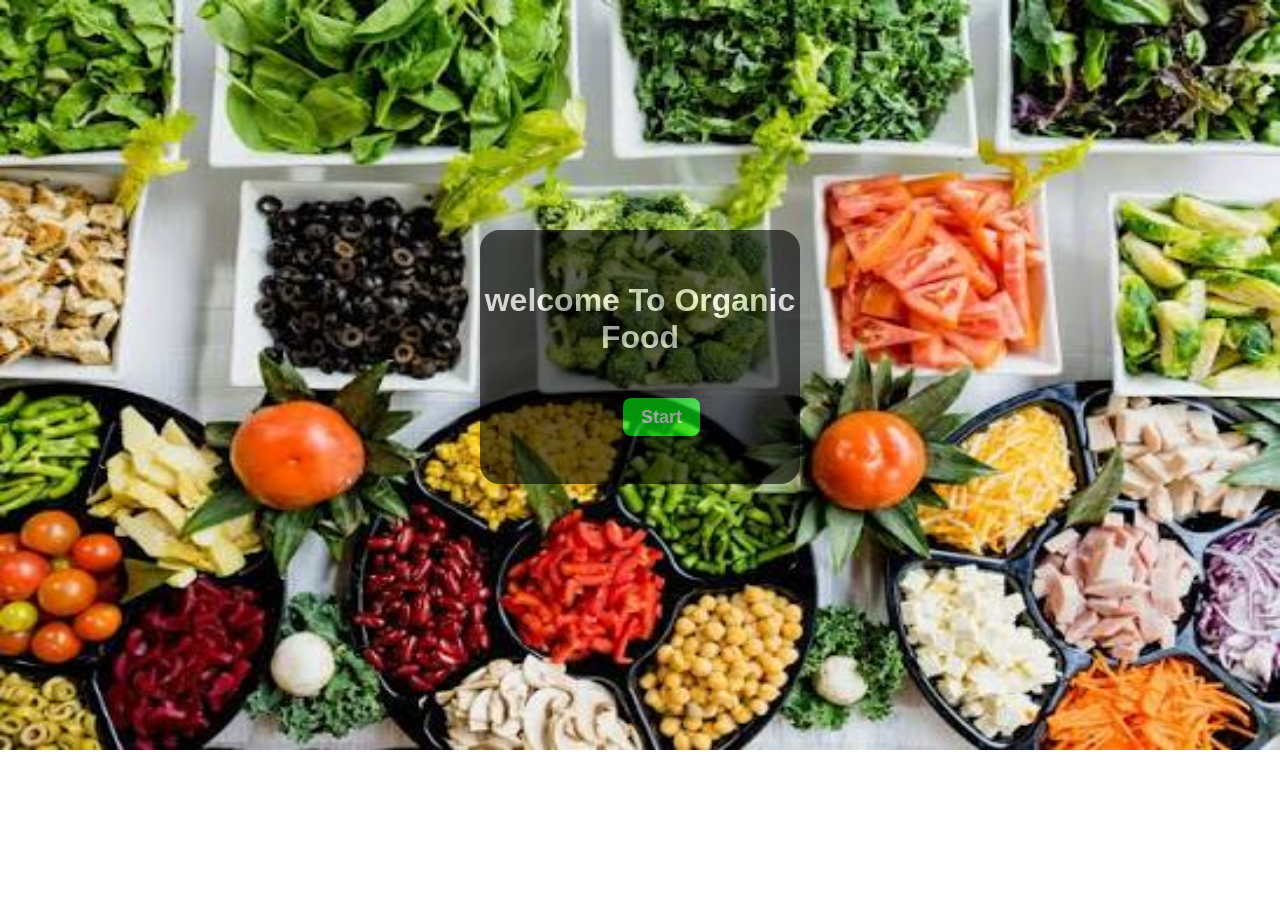
<file: index.html>
<!DOCTYPE html>
<html lang="en">
<head>
    <meta charset="UTF-8">
    <meta name="viewport" content="width=device-width, initial-scale=1.0">
    <title>Document</title>
    <link rel="stylesheet" href="style.css"/>
</head>
<body class="mainbody">
    <div class="maindiv">
    <h1 class="h1main">welcome To Organic Food</h1>
    <button id="butt" name="start" value="start">Start</button>
    </div>
</body>
</html>
</file>
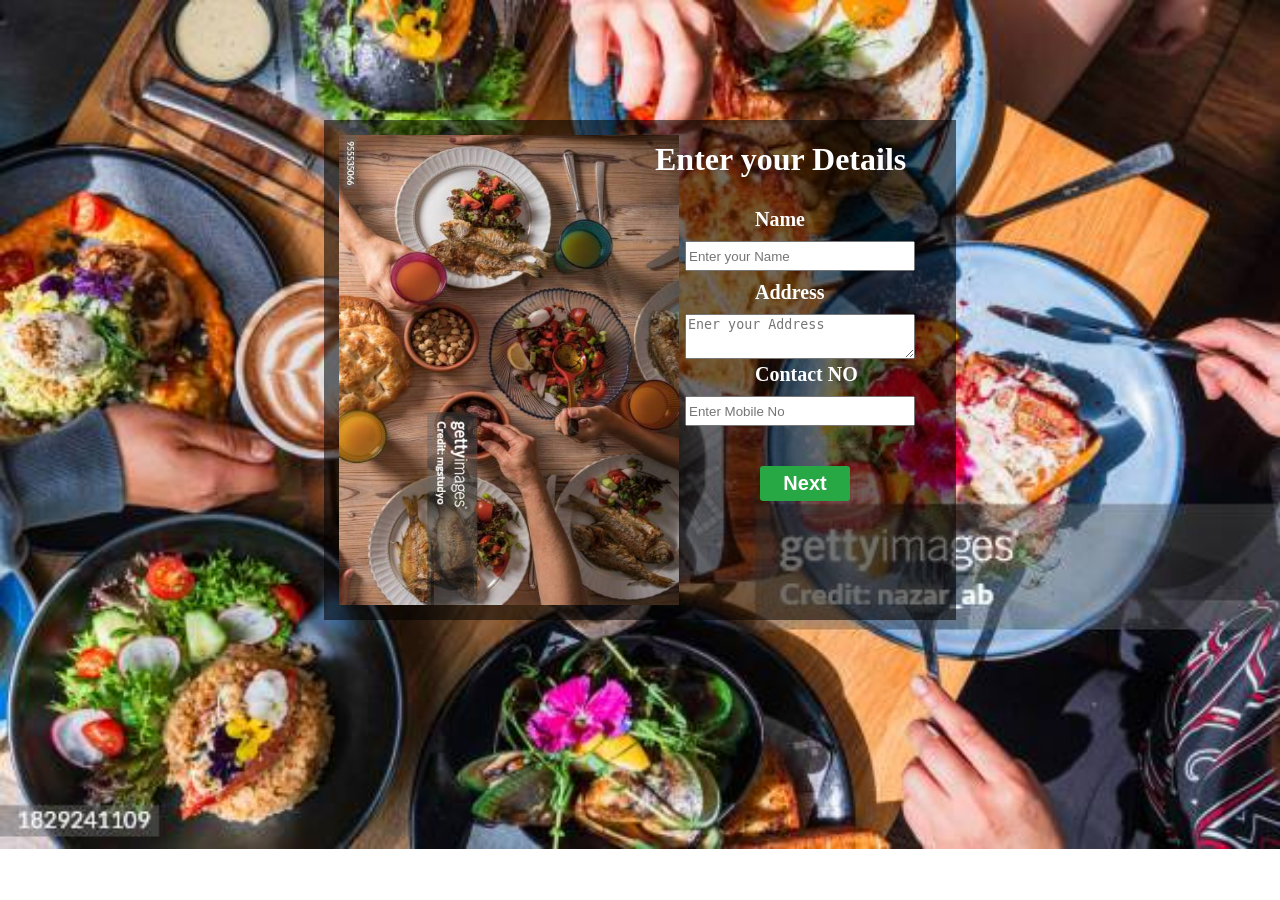
<file: contact.html>
<!DOCTYPE html>
<html lang="en">
<head>
    <meta charset="UTF-8">
    <meta name="viewport" content="width=device-width, initial-scale=1.0">
    <title>Document</title>
    <link rel="stylesheet" href="./style.css"/>
    <link rel="stylesheet" href="./bootstrap/css/bootstrap-grid.css"/>
</head>
<body class="cbody">
<div class="middlediv">
  <div class="row">
<div class="col-sm-6">
<div class="halfimg">
  <img src="images/contact-image3.jpg"/>
</div>
</div>
<div class="col-sm-6  halfdiv">
  
   <h1>Enter your Details</h1>
  <label>Name</label>
    <input type="text" name="user-name" placeholder="Enter your Name"/>
    <label>Address</label>
    <textarea type="text" name="user-address" placeholder="Ener your Address" row="5"></textarea>
      <label>Contact NO</label>
      <div class="inbtn">
    <input type="number" name="mobile-no" placeholder="Enter Mobile No"/>
    </div>
    <button type="submit" value="next">Next</button>
  
</div>
</div>
</div>

</body>
</html>
</file>
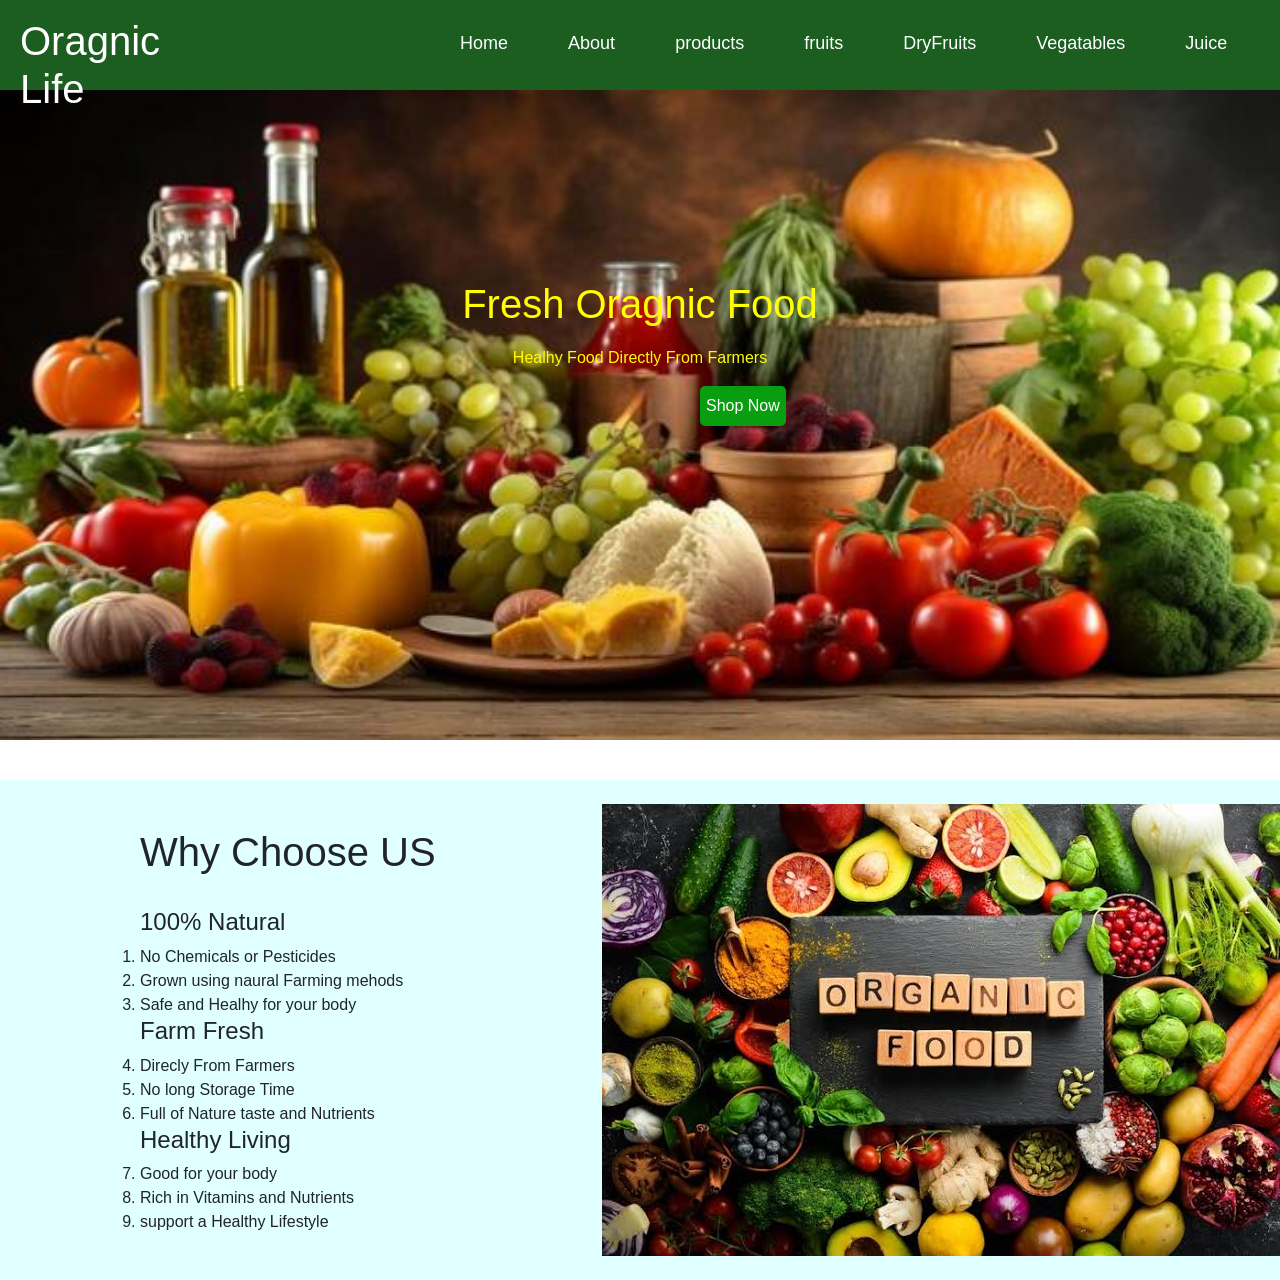
<file: home.html>
<!DOCTYPE html>
<html lang="en">
<head>
  <meta charset="UTF-8">
  <meta name="viewport" content="width=device-width, initial-scale=1.0">
  <title>Document</title>
 <link rel="stylesheet" href="style.css"/>
 <link rel="stylesheet" href="./bootstrap/css/bootstrap.css"/>
</head>
<body>
  <nav class="navclass">
    <h1>Oragnic Life</h1>
    <a href="home.html">Home</a>
    <a href="about.html">About</a>
    <a href="products.html">products</a>
    <a href="fruits.html">fruits</a>
      <a href="dryfruits.html">DryFruits</a>
    <a href="vegatable.html">Vegatables</a>
    <a href="juice.html">Juice</a>
    <a href="ordernow.html">Order Now</a>
  </nav>
  <main class="mainhclass">
    
    <h1>Fresh Oragnic Food</h1>
    <p>Healhy Food Directly From Farmers</p>
    <button type="text" name="login">Shop Now</button>
   
  </main>
    <diV class="hm2">
    <ol style="margin-left: 100px;">
      <br>
      <br>
     
      <h1> Why Choose US</h1><br>
    <h4>100% Natural</h4>
    <li>No  Chemicals or Pesticides</li>
    <li>Grown using naural Farming mehods</li>
    <li>Safe and Healhy for your body</li>
    <h4>Farm Fresh</h4>
    <li>Direcly From Farmers</li>
    <li>No long Storage Time</li>
    <li>Full of Nature taste and Nutrients</li>
    <h4>Healthy Living</h4>
    <li>Good for your body</li>
    <li>Rich in Vitamins and Nutrients</li>
    <li>support a Healthy  Lifestyle</li>
  </ol>
  </diV>
</body>
</html>
</file>
<file: style.css>
/* #index.html */

.mainbody
{
    background-image: url(./images/index.jpg);
    background-repeat: no-repeat;
    background-size: cover;
   background-size: 100% 750px;

}

.maindiv
{
    width: 25%;
    height: 250px;
    margin:230px auto;
    border:2px solid black;
    border-radius:20px;
    background-color: black;
    opacity: 0.6;
   animation-name: boxanimation;
   animation-iteration-count: 1;
  animation-duration: 1s;
  animation-direction:alternate-reverse; 
    
}
 @keyframes boxanimation
{
    form 
    {
        transform: translate(0px);
    }
    to
    {
        transform: translateY(-10px);
    }
    } 
.maindiv .h1main
{
color: white;
font-weight: bold;
text-align: center;
margin-top: 50px;
font-family: 'arial';

}

.maindiv #butt
{
    color: white;
    font-weight: bold;
    font-size: 18px;
background-color: #05f311;
border: 1px solid black;
border-radius: 9px;
width: 25%;
height: 40px;
margin:20px 0px 0px 140px ;
animation-name: buttanimation;
animation-iteration-count: infinite;
animation-duration: 0.5s;
animation-direction:alternate-reverse;
animation-delay: 1.2s;

}
@keyframes buttanimation
{
    form
    {
         transform: scale(1);
    }
    to
    {
       transform:  scale(1.20);
    }
}

#butt:hover
{
    cursor: pointer;
    background-color:  #1ebc26;
    
}






/* home.html */


.navclass
{
    background-color:#1B5E20;
    height: 90px;
    display: flex;
    color: white;
}

.navclass h1
{ 
    margin-top: 17px;
    margin-left: 20px;
    margin-right: 300px;
   
}


.navclass a
{
    color: black;
    text-decoration: none;
    margin-right:60px;
    font-size: 18px;
    margin-top: 30px;
    color: white;
}



.mainhclass
{
    background-image: url("./images/homemaindiv.jpg");
     height: 650px;
     background-size:100% auto;
    background-repeat: no-repeat;
    background-position: left top; 
background-size: 100% 100%;
}

.mainhclass h1, p
{
    color: yellow;
    text-align: center;
    padding-top: 10px;
   
}
.mainhclass
{
    padding-top: 180px;
}

.mainhclass button
{
 background-color: #099e10;
 color: white;
 border: none;
 height: 40px;
 margin-left: 700px;
 font-family: arial;
 font-weight: 400;
 border-radius: 5px;
 
}


.mainhclass button:hover
{
    background-color: #b1e5047c;
    cursor: pointer;
}

.hm2
{
    background-color:lightcyan;
     background-repeat: no-repeat;
     background-position: right;
     height: 500px;
     background-image: url(./images/homemain2.jpg);
     background-repeat: no-repeat;
     background-position: right;
     margin-top:40px ;
}




/* contact page */


 

.cbody
{
    background-image: url(./images/contact-image1.jpg);
    background-repeat: no-repeat;
    background-size: cover;  
}

.middlediv
{
    
     background-color: rgba(0,0,0,0.55);
    width: 50%;
    height: 500px;
    margin: auto;
    margin-top:120px ;
     
}



.middlediv h1{
    color: white;
    font-weight: 800;
    margin-bottom: 30px;
    font-family: georgia,serif;
}

.middlediv label
{
    color: white;
    font-size: 20px;
    font-weight: bold;
    margin-left: 100px;

}

.middlediv input
{
    width: 230px;
    height: 30px;
    margin-left: 30px;
    margin-bottom: 10px;
    margin-top: 10px;
}

.middlediv textarea
{
   width: 230px;
   margin-left: 30px;
   margin-top: 10px;
   height: 45px;
}

.inbtn
{
    margin-bottom: 50px;
    height: 30px;
}

.middlediv button
{
    margin-left: 105px;
    height: 35px;
    width: 90px;
    font-size: 20px;
    border-radius: 3px;
    font-weight: bold;
    font-family: arial;
    background-color:#28a745;
    color: white;
    border: none;
    cursor: pointer;
  
}

.middlediv button:hover
{
   background-color: #218838;
   transform:scale(1.05);
}

.halfimg img
{
   
   height: 500px;
   width: 370px;
   padding: 15px;
}
</file>
